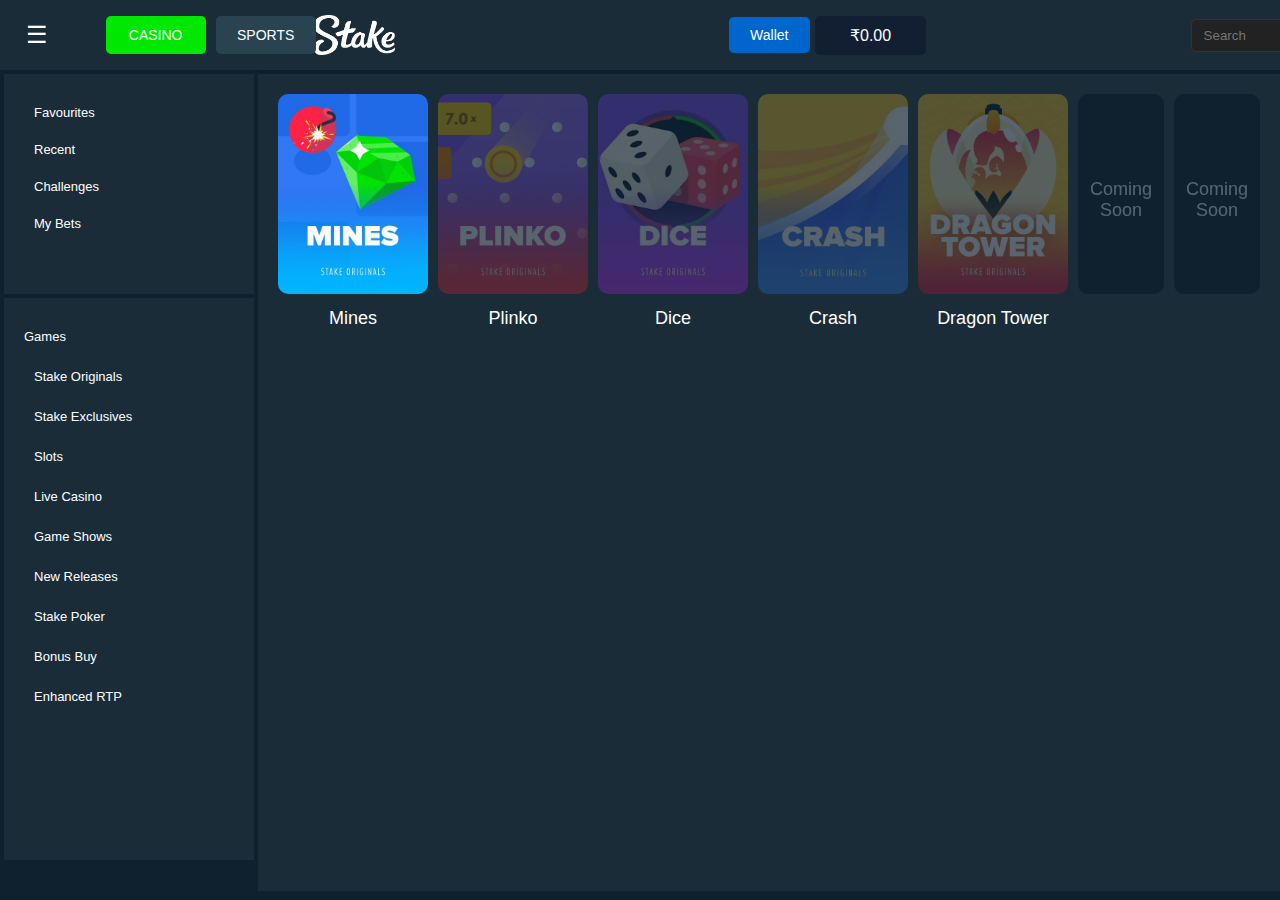
<file: index.html>
<!DOCTYPE html>
<html lang="en">
<head>
    <meta charset="UTF-8">
    <meta name="viewport" content="width=device-width, initial-scale=1.0">
    <title>Stake-like Game</title>
    <link rel="stylesheet" href="styles.css">
    <link rel="stylesheet" href="https://cdnjs.cloudflare.com/ajax/libs/font-awesome/6.6.0/css/all.min.css" integrity="sha512-Kc323vGBEqzTmouAECnVceyQqyqdsSiqLQISBL29aUW4U/M7pSPA/gEUZQqv1cwx4OnYxTxve5UMg5GT6L4JJg==" crossorigin="anonymous" referrerpolicy="no-referrer" />
</head>
<body>
    <nav class="navbar">
        <div class="navbar-left">
            <button class="menu-button" onclick="alert('FOR SHOWCASE');">☰</button>
            <img src="stake.png" alt="Stake" class="stake-logo">
        </div>
        <div class="navbar-right">
            <button class="nav-button casino">CASINO</button>
            <button class="nav-button sports" onclick="alert('FOR SHOWCASE');">SPORTS</button>
            <i class="fa-solid fa-magnifying-glass"></i><input type="text" placeholder="Search" class="search-bar" readonly>

            <i class="fa-solid fa-user" id="user-btn" onclick="show()" style="cursor: pointer;"></i><div class="user-panel" id="myPanel">
                <p style="color: white; margin-left: 27px;"><i class="fa-solid fa-circle-user" style="transform: translateX(-6px);"></i>ADMIN</p>
                <a href="https://www.linkedin.com/in/darshan-bhatarkar-320ab3314/" style="text-decoration: none; color: gray;" arget="_blank"><p style="margin-left: 20px;">Click to Visit Admin's Profile<i class="fa-solid fa-arrow-up-right-from-square" style="margin-left: 5px;"></i></p></a>
            </div>

            <i class="fa-solid fa-bell" id="bell-btn" onclick="show()"></i><div class="notification-panel" id="notificationPanel">
                <p style="margin-left: 27px;"><i class="fa-regular fa-bell" style="transform: translateX(-5px);"></i>NOTIFICATIONS</p>
                <p style="color: gray; margin-left: 20px;"><i class="fa-regular fa-bell-slash" style="margin-right: 4px;"></i>NO NOTIFICATIONS</p>
            </div>

            <i class="fa-solid fa-envelope" id="envelope-btn" onclick="show()"></i><div class="contact-panel" id="contactPanel">
                <p style="margin-left: 27px;"><i class="fa-regular fa-envelope" style="transform: translateX(-5px);"></i>ADMIN'S EMAIL</p>
                <a href="https://mail.google.com/mail/?view=cm&fs=1&to=darshanbhatarkar04@gmail.com" style="text-decoration: none; color: gray;" target="_blank"><P style="margin-left: 20px;">darshanbhatarkar04@gmail.com<i class="fa-solid fa-arrow-up-right-from-square" style="margin-left: 5px;"></i></P></a>
            </div>

            <button class="wallet-button" id="wallet-btn" onclick="show()">Wallet</button><div class="wallet-panel" id="walletPanel">
            <button id="deposit-btn">DEPOSIT</button>
            <button id="withdraw-btn">WITHDRAW</button>
            <div id="transaction-form" style="display: none;">
            <input type="number" id="amount-input" placeholder="Enter amount" />
            <button id="submit-btn">SUBMIT</button>
    </div>
            </div>
            <div id="balance-display">
            <span id="balance">₹0.00</span>
            </div>
        </div>
    </nav>
    <div class="container">
        <aside class="sidebar">
            <ul class="sidebar-list" onclick="alert('FOR SHOWCASE')">
                <li><a href="#"><i class="fa fa-star"></i> Favourites</a></li>
                <li><a href="#"><i class="fa fa-clock"></i> Recent</a></li>
                <li><a href="#"><i class="fa fa-trophy"></i> Challenges</a></li>
                <li><a href="#"><i class="fa fa-list"></i> My Bets</a></li>
            </ul>
            <ul class="sidebar-listB" onclick="alert('FOR SHOWCASE')">
            <li><a href="#" style="pointer-events: none;">Games</a></li>
            <li><a href="#"><i class="fa fa-diamond"></i> Stake Originals</a></li>
            <li><a href="#"><i class="fa fa-gift"></i> Stake Exclusives</a></li>
            <li><a href="#"><i class="fa fa-sliders"></i> Slots</a></li>
            <li><a href="#"><i class="fa fa-play-circle"></i> Live Casino</a></li>
            <li><a href="#"><i class="fa fa-tv"></i> Game Shows</a></li>
            <li><a href="#"><i class="fa fa-bolt"></i> New Releases</a></li>
            <li><a href="#"><i class="fa-solid fa-coins"></i> Stake Poker</a></li>
            <li><a href="#"><i class="fa fa-bullseye"></i> Bonus Buy</a></li>
            <li><a href="#"><i class="fa fa-percent"></i> Enhanced RTP</a></li>
        </ul>
        </aside>
        <main class="main-content">
    
            <div class="game-card">
                <a href="mines.html" class="mines"> 
                <img src="mines.jpeg" alt="Mines"></a>
                <p>Mines</p>
         </div>
            <div class="game-card">
                <img src="plinko.jpeg" alt="Plinko" style="opacity: 30%;">
                <p>Plinko</p>
            </div>
            <div class="game-card">
                <img src="dice.jpg" alt="Dice" style="opacity: 30%;">
                <p>Dice</p>
            </div>
            <div class="game-card">
                <img src="crash.jpg" alt="Crash" style="opacity: 30%;">
                <p>Crash</p>
            </div>
            <div class="game-card">
                <img src="dragontower.jpeg" alt="Dragon Tower" style="opacity: 30%;">
                <p>Dragon Tower</p>
            </div>
            <div class="game-card">
                <p style="opacity: 30%; transform: translateY(75px);" >Coming Soon</p>
            </div>
            <div class="game-card">
                <p style="opacity: 30%; transform: translateY(75px)">Coming Soon</p>
            </div>
        </main>
    </div>
    <script src="script.js"></script>
</body>
</html>
</file>
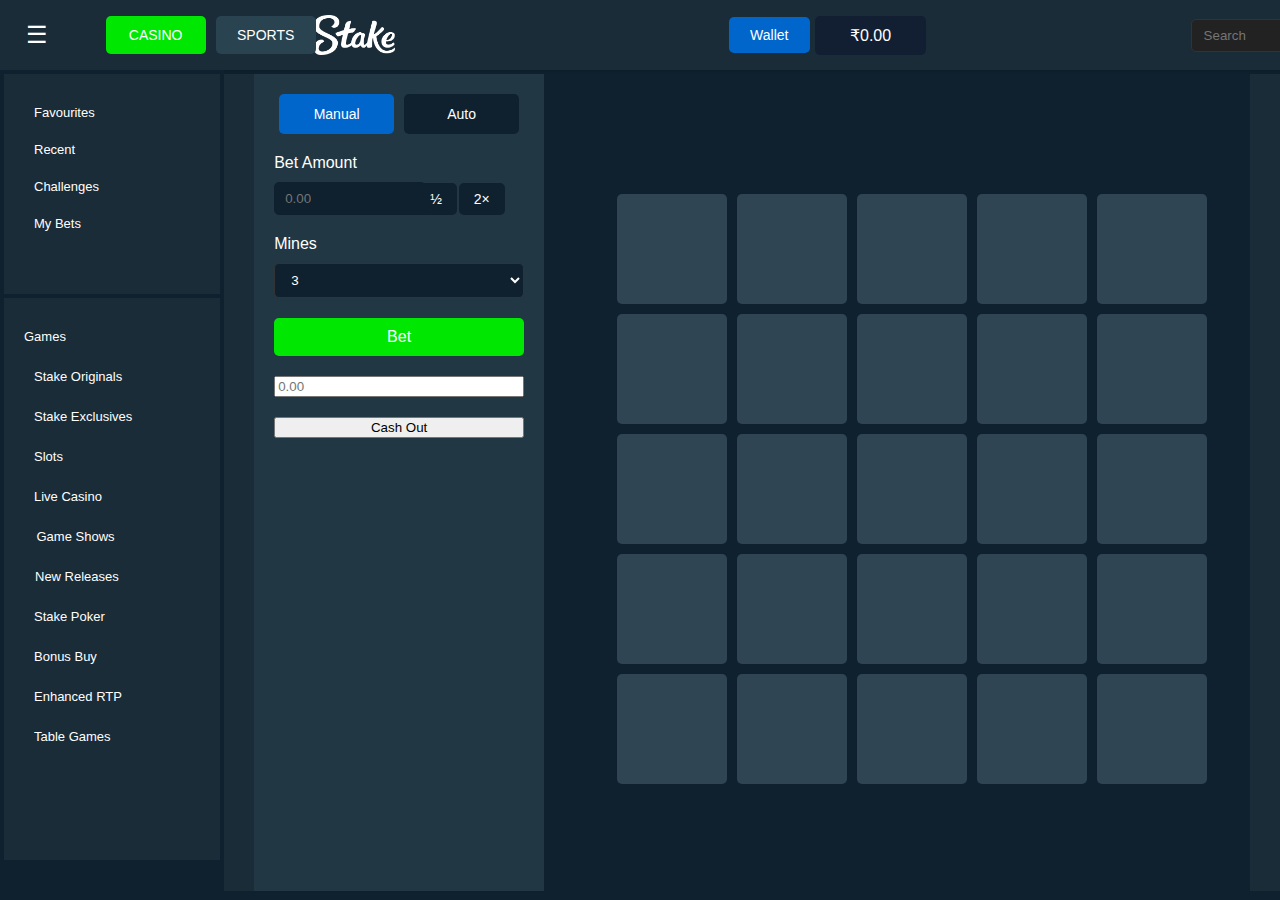
<file: mines.html>
<!DOCTYPE html>
<html lang="en">
<head>
    <meta charset="UTF-8">
    <meta name="viewport" content="width=device-width, initial-scale=1.0">
    <title>Stake-like Game</title>
    <link rel="stylesheet" href="styles.css">
    <link rel="stylesheet" href="media-query.css">
    <link rel="stylesheet" href="https://cdnjs.cloudflare.com/ajax/libs/font-awesome/6.6.0/css/all.min.css" integrity="sha512-Kc323vGBEqzTmouAECnVceyQqyqdsSiqLQISBL29aUW4U/M7pSPA/gEUZQqv1cwx4OnYxTxve5UMg5GT6L4JJg==" crossorigin="anonymous" referrerpolicy="no-referrer" />
    <link rel="preconnect" href="https://fonts.googleapis.com">
    <link rel="preconnect" href="https://fonts.gstatic.com" crossorigin>
    <link href="https://fonts.googleapis.com/css2?family=Poppins:ital,wght@0,100;0,200;0,300;0,400;0,500;0,600;0,700;0,800;0,900;1,100;1,200;1,300;1,400;1,500;1,600;1,700;1,800;1,900&display=swap" rel="stylesheet">
</head>
<body>
    <nav class="navbar">
        <div class="navbar-left">
            <button class="menu-button">☰</button>
            <img src="stake.png" alt="Stake" class="stake-logo">
        </div>
        <div class="navbar-right">
            <button class="nav-button casino">CASINO</button>
            <button class="nav-button sports" onclick="alert('ACCESS DENIED');">SPORTS</button>
            <i class="fa-solid fa-magnifying-glass"></i><input type="text" placeholder="Search" class="search-bar" readonly>

            <i class="fa-solid fa-user" id="user-btn" onclick="show()"></i><div class="user-panel" id="myPanel">
                <p style="color: white; margin-left: 27px;"><i class="fa-solid fa-circle-user" style="transform: translateX(-6px);"></i>ADMIN</p>
                <a href="https://www.linkedin.com/in/darshan-bhatarkar-320ab3314/" style="text-decoration: none; color: gray;" arget="_blank"><p style="margin-left: 20px;">Click to Visit Admin's Profile<i class="fa-solid fa-arrow-up-right-from-square" style="margin-left: 5px;"></i></p></a>
            </div>

            <i class="fa-solid fa-bell" id="bell-btn" onclick="show()"></i><div class="notification-panel" id="notificationPanel">
                <p style="margin-left: 27px;"><i class="fa-regular fa-bell" style="transform: translateX(-5px);"></i>NOTIFICATIONS</p>
                <p style="color: gray; margin-left: 20px;"><i class="fa-regular fa-bell-slash" style="margin-right: 4px;"></i>NO NOTIFICATIONS</p>
            </div>

            <i class="fa-solid fa-envelope" id="envelope-btn" onclick="show()"></i><div class="contact-panel" id="contactPanel">
                <p style="margin-left: 27px;"><i class="fa-regular fa-envelope" style="transform: translateX(-5px);"></i>ADMIN'S EMAIL</p>
                <a href="https://mail.google.com/mail/?view=cm&fs=1&to=darshanbhatarkar04@gmail.com" style="text-decoration: none; color: gray;" target="_blank"><P style="margin-left: 20px;">darshanbhatarkar04@gmail.com<i class="fa-solid fa-arrow-up-right-from-square" style="margin-left: 5px;"></i></P></a>
            </div>

            <button class="wallet-button" id="wallet-btn" onclick="show()">Wallet</button><div class="wallet-panel" id="walletPanel">
            <button id="deposit-btn">DEPOSIT</button>
            <button id="withdraw-btn">WITHDRAW</button>
            <div id="transaction-form" style="display: none;">
            <input type="number" id="amount-input" placeholder="Enter amount" />
            <button id="submit-btn">SUBMIT</button>
    </div>
            </div>
            <div id="balance-display">
            <span id="balance">₹0.00</span>
            </div>
        </div>
    </nav>
    <div class="container">
        <aside class="sidebar">
            <ul class="sidebar-list">
                <li><a href="#"><i class="fa fa-star"></i> Favourites</a></li>
                <li><a href="#"><i class="fa fa-clock"></i> Recent</a></li>
                <li><a href="#"><i class="fa-brands fa-odysee"></i> Challenges</a></li>
                <li><a href="#"><i class="fa fa-list"></i> My Bets</a></li>
            </ul>
            <ul class="sidebar-listB">
            <li><a href="#">Games</a></li>
            <li><a href="#"><i class="fa fa-diamond"></i> Stake Originals</a></li>
            <li><a href="#"><i class="fa fa-gift"></i> Stake Exclusives</a></li>
            <li><a href="#"><i class="fa fa-sliders"></i> Slots</a></li>
            <li><a href="#"><i class="fa fa-play-circle"></i> Live Casino</a></li>
            <li><a href="#"><i class="fa-solid fa-mobile-screen" style="margin-right: 12.5px;"></i> Game Shows</a></li>
            <li><a href="#"><i class="fa fa-bolt" style="margin-right: 11px;"></i> New Releases</a></li>
            <li><a href="#"><i class="fa-solid fa-coins"></i> Stake Poker</a></li>
            <li><a href="#"><i class="fa fa-bullseye"></i> Bonus Buy</a></li>
            <li><a href="#"><i class="fa fa-percent"></i> Enhanced RTP</a></li>
            <li><a href="#"><i class="fa fa-table"></i> Table Games</a></li>
        </ul>
        </aside>
        <div class="game-container">
            <div class="betting-controls">
                <div class="toggle-buttons">
                    <button class="toggle-button active">Manual</button>
                    <button class="toggle-button" onclick="alert('NOT AVAILABLE')">Auto</button>
                </div>
                <div class="bet-amount">
                    <label for="bet-amount-input">Bet Amount</label>
                    <div class="bet-amount-controls">
                        <input type="text" id="bet-amount-input" placeholder="0.00" autocomplete="off" style="text-align: left;"><i class="fa-brands fa-bitcoin" style="transform: translateX(-10px); color: yellow;"></i>
                        <button class="bet-multiplier" id="half-btn">½</button>
                        <button class="bet-multiplier" id="double-btn">2×</button>
                    </div>
                </div>
                <div class="mines-selection">
                    <label for="mines-select">Mines</label>
                    <select id="mines-select">
                        <option value="1">1</option>
                        <option value="2">2</option>
                        <option value="3" selected>3</option>
                        <option value="4">4</option>
                        <option value="5">5</option>
                        <option value="6">6</option>
                        <option value="7">7</option>
                        <option value="8">8</option>
                        <option value="9">9</option>
                        <option value="10">10</option>
                        <option value="11">11</option>
                        <option value="12">12</option>
                        <option value="13">13</option>
                        <option value="14">14</option>
                        <option value="15">15</option>
                        <option value="16">16</option>
                        <option value="17">17</option>
                        <option value="18">18</option>
                        <option value="19">19</option>
                        <option value="20">20</option>
                        <option value="21">21</option>
                        <option value="22">22</option>
                        <option value="23">23</option>
                        <option value="24">24</option>

                    </select>
                </div>
                <button id="bet-button" class="visible" >Bet</button>
                <input type="number" id="profit-display" class="hidden" placeholder="0.00" autocomplete="off" style="text-align: left;" >
                <button id="cashout-btn" class="hidden">Cash Out</button>
                </div>
            <div class="game-board">
                <div class="grid">
                    <!-- 25 cells -->
                    <div class="cell"></div>
                    <div class="cell"></div>
                    <div class="cell"></div>
                    <div class="cell"></div>
                    <div class="cell"></div>
                    <div class="cell"></div>
                    <div class="cell"></div>
                    <div class="cell"></div>
                    <div class="cell"></div>
                    <div class="cell"></div>
                    <div class="cell"></div>
                    <div class="cell"></div>
                    <div class="cell"></div>
                    <div class="cell"></div>
                    <div class="cell"></div>
                    <div class="cell"></div>
                    <div class="cell"></div>
                    <div class="cell"></div>
                    <div class="cell"></div>
                    <div class="cell"></div>
                    <div class="cell"></div>
                    <div class="cell"></div>
                    <div class="cell"></div>
                    <div class="cell"></div>
                    <div class="cell"></div>
                </div>
            </div>
        </div>
    </div>
    </div>
    <script src="script.js"></script>
</body>
</html>
</file>
<file: styles.css>
body {
    font-family: proxima-nova, sans-serif;
    font-style: normal;
    font-weight: 400;
    margin: 0;
    padding: 0;
    display: flex;
    flex-direction: column;
    height: 99vh;
    background-color: #0f212f;
    color: white;
}

.navbar {
    width: 1495px;
    height: 70px;
    background-color: #1a2c38;
    display: flex;
    justify-content: space-between;
    align-items: center;
    padding: 0 20px;
    box-shadow: 0 2px 4px rgba(0, 0, 0, 0.1);
}

.navbar-left {
    display: flex;
    align-items: center;
}

.menu-button {
    background: none;
    border: none;
    color: white;
    font-size: 24px;
    cursor: pointer;
    margin-right: 20px;
}

.stake-logo {
    height: 40px;
    filter: brightness(0) invert(1);
    transform: translateX(240px);
    cursor: pointer;
}

.navbar-right {
    display: flex;
    align-items: center;
    margin-right: 50px;
}

.nav-button {
    color: white;
    border: none;
    padding: 11px 20px;
    margin-right: 10px;
    cursor: pointer;
    font-size: 14px;
    border-radius: 5px;
    transform: translateX(-835px);
    width: 100px;
    background-color: gray;
}
.casino{
    background-color: #00e701;
}

.sports{
    background-color: #294350;
}

.casino:hover{
    background-color: #04bd04;
}

.sports:hover{
    background-color: #fe7701;
}

.search-bar {
    padding: 8px 12px;
    border: 1px solid #333;
    border-radius: 5px;
    margin-right: 10px;
    background-color: #222;
    color: white;
    transform: translateX(30px);
}

.fa-magnifying-glass{
    transform: translateX(205px);
    z-index: 5;
}

.fa-user{
    transform: translateX(50px);
}

.user-panel{
    display: none;
    z-index: 1;
    position: absolute;
    height: 90px;
    width: 260px;
    background-color: #0f212e;
    border-radius: 10px;
    color: gray;
    transform: translateX(240px) translateY(64px);
    border: 1px white solid;
}

.notification-panel{
    display: none;
    z-index: 1;
    position: absolute;
    height: 85px;
    width: 215px;
    background-color: #0f212e;
    border-radius: 10px;
    color: white;
    transform: translateX(330px) translateY(62px);
    border: 1px white solid;
}

.contact-panel{
    display: none;
    z-index: 1;
    position: absolute;
    height: 90px;
    width: 300px;
    background-color: #0f212e;
    border-radius: 10px;
    color: white;
    transform: translateX(290px) translateY(64px);
    border: 1px white solid;
}

.wallet-panel{
    z-index: 1;
    position: absolute;
    height: 150px;
    width: 270px;
    background-color: #0f212e;
    border-radius: 10px;
    color: gray;
    transform: translateX(-280px) translateY(125px);
    padding: 25px;
    display: flex;
    justify-content: space-between;
    border: 1px white solid;
}

#deposit-btn{
    position: absolute;
    padding: 5px 10px;
    border-radius: 5px;
    background-color: #294350;
    border: none;
    padding: 11px 20px;
    margin-right: 10px;
    cursor: pointer;
    font-size: 14px;
    width: 130px;
    color: white;
}

#deposit-btn:hover{
    background-color: #fe7701;
}

#withdraw-btn{
    position: absolute;
    padding: 5px 10px;
    border-radius: 5px;
    background-color: #294350;
    border: none;
    color: white;
    transform: translateX(140px);
    padding: 11px 20px;
    margin-right: 10px;
    cursor: pointer;
    font-size: 14px;
    width: 130px
}

#withdraw-btn:hover{
    background-color: #04bd04;
}

#amount-input{
    position: absolute;
    transform: translateX(2px) translateY(60px);
    width: 262px;
    height: 25px;
    background-color: #0f212e;
    border: none;
    border-bottom: 1px white solid;
    color: white;
    outline: none;
}

#submit-btn{
    position: absolute;
    transform: translateX(0px) translateY(110px);
    border-radius: 5px;
    width: 270px;
    height: 40px;
    border: none;
    background-color: #294350;
    color: white;
}

#submit-btn:hover{
    background-color: #0066cc;
}

.fa-bell{
    transform: translateX(80px);
    cursor: pointer;
}

.fa-envelope{
    transform: translateX(110px);
    cursor: pointer;
}

.wallet-button {
    background-color: #0066cc;
    color: white;
    border: none;
    padding: 10px 21.5px;
    cursor: pointer;
    font-size: 14px;
    border-radius: 5px;
    margin-right: 10px;
    transform: translateX(-645px);
}

#balance-display{
    transform: translateX(-650px) translateY(-19px);
}

#balance {
    font-size: 16px;
    background-color: #121f32;
    padding: 10px 35px;
    border-radius: 5px;
    position: absolute;
    cursor: pointer;
}

.container {
    display: flex;
    flex: 1;
    overflow: hidden;
}

.sidebar {
    width: 250px;
    background-color: #0f212f;
    padding: 4px;
    overflow-y: auto;
    height: 100vh;
}

.sidebar-list {
    list-style: none;
    padding: 20px;
    margin: 0;
    background-color: #1a2c38;
    height: 20vh;
}

.sidebar-listB{
    list-style: none;
    padding: 20px;
    margin: 0;
    background-color: #1a2c38;
    height: 58vh;
    transform: translateY(4px);
}

.sidebar-list li a {
    color: white;
    text-decoration: none;
    font-size: 13px;
    display: flex;
    align-items: center;
    padding: 11px 0px;

}

.sidebar-listB li a{
    color: white;
    text-decoration: none;
    font-size: 13px;
    display: flex;
    align-items: center;
    padding: 11px 0px;
    margin-bottom: 3px;
}

.sidebar-list li a:hover {
    background-color: #2f4553;
    padding: 11px 0px;
    border-radius: 5px;
}

.sidebar-listB li a:hover{
    background-color: #2f4553;
    padding: 11px 0px;
    border-radius: 5px;
}

.sidebar-list li a i {
    margin-right: 10px;
}

.sidebar-listB li a i {
    margin-right: 10px;
}

.main-content {
    flex: 1;
    padding: 20px;
    display: flex;
    grid-template-columns: repeat(auto-fill, minmax(145px, 1fr));
    gap: 10px;
    overflow-y: auto;
    background-color: #1a2c38;
    margin-top: 4px;
}

.game-card {
    background-color: #0f212f;
    border-radius: 10px;
    text-align: center;
    transition: transform 0.2s;
    height: 200px;
    width: 150px;
}

.game-card img {
    width: 150px;
    height: 200px;
    border-radius: 10px;
}

.game-card p {
    margin-top: 10px;
    font-size: 18px;
}

.game-card:hover {
    transform: translateY(-5px);
}

/* MINES CODE */

.game-container {
    display: flex;
    width: 90%;
    max-width: 1200px;
    padding: 0px 30px;
    background-color: #1a2c38;
    margin-top: 4px;
}

.game-container.disabled {
    opacity: 0.5; /* Adjust the opacity as needed */
    pointer-events: none; /* Ensure the elements are not interactive */
}

.betting-controls {
    width: 250px;
    background-color: #213744;
    padding: 20px;
    display: flex;
    flex-direction: column;
    gap: 20px;
}

.toggle-buttons {
    display: flex;
    justify-content: space-between;
}

.toggle-button {
    flex: 1;
    padding: 12px;
    background-color: #0f212f;
    color: white;
    border: none;
    cursor: pointer;
    font-size: 14px;
    border-radius: 5px;
    margin: 0 5px;
}

.toggle-button.active {
    background-color: #0066cc;
}

.toggle-button:hover{
    background-color: #0066cc;
}

.bet-amount,
.mines-selection {
    display: flex;
    flex-direction: column;
    gap: 10px;
}

.bet-amount-controls {
    display: flex;
    align-items: center;
    gap: 2px;
    transform: translateX(-15px);
}

.bet-amount-controls input {
    padding: 8px 35px;
    border: 1px solid #0f212f;
    border-radius: 5px;
    background-color: #0f212f;
    color: white;
    width: 80px;
    text-align: center;
    transform: translateX(15px);
}

.bet-amount-controls input::placeholder{
    position: absolute;
    transform: translateX(-25px);
}

.bet-multiplier {
    background-color: #0f212f;
    color: white;
    border: none;
    padding: 8px 15px;
    cursor: pointer;
    font-size: 14px;
    border-radius: 5px;
}

.bet-multiplier:hover{
    background-color: #0066cc;
} 

.currency1 {
    font-size: 14px;
}

#mines-select {
    padding: 8px 12px;
    border: 1px solid #333;
    border-radius: 5px;
    background-color: #0f212f;
    color: white;
}

#bet-button {
    background-color: #00e701;
    color: white;
    border: none;
    padding: 10px;
    cursor: pointer;
    font-size: 16px;
    border-radius: 5px;
}

.game-board {
    flex: 1;
    display: flex;
    justify-content: center;
    align-items: center;
    background-color: #0f212f;
}

.grid {
    display: grid;
    grid-template-columns: repeat(5, 80px);
    grid-template-rows: repeat(5, 80px);
    gap: 40px;
    transform: translateY(-9px);
}

.cell {
    width: 110px;
    height: 110px;
    background-color: #2f4553;
    border-radius: 5px;
    cursor: pointer;
    transition: background-color 0.2s;
    display: flex;
    justify-content: center;
}

.cell:hover {
    background-color: #556f86;
}

/* MINES CODE */
</file>
<file: media-query.css>
@media (max-width: 480px) {
    .navbar {
        flex-direction: column;
        align-items: flex-start;
        height: auto;
        padding: 10px;
    }

    .navbar-left,
    .navbar-right {
        flex-direction: column;
        align-items: flex-start;
        width: 100%;
    }

    .navbar-left {
        margin-bottom: 10px;
    }

    .menu-button {
        margin-right: 10px;
    }

    .stake-logo {
        transform: translateX(0);
    }

    .navbar-right {
        margin-right: 0;
    }

    .nav-button {
        transform: translateX(0);
        width: auto;
        margin-right: 0;
        margin-bottom: 10px;
    }

    .search-bar {
        width: 100%;
        margin-right: 0;
        margin-bottom: 10px;
    }

    .fa-magnifying-glass {
        transform: translateX(0);
    }

    .fa-user,
    .fa-bell,
    .fa-envelope {
        transform: translateX(0);
    }

    .user-panel,
    .notification-panel,
    .contact-panel {
        transform: translateX(0) translateY(0);
        width: 100%;
    }

    .wallet-panel {
        transform: translateX(0) translateY(0);
        width: 100%;
    }

    .wallet-button {
        transform: translateX(0);
        width: 100%;
    }

    #balance-display {
        transform: translateX(0) translateY(0);
        width: 100%;
    }

    .container {
        flex-direction: column;
        overflow: visible;
    }

    .sidebar {
        width: 100%;
        height: auto;
    }

    .sidebar-list,
    .sidebar-listB {
        height: auto;
    }

    .main-content {
        padding: 10px;
    }

    .game-container {
        flex-direction: column;
        width: 100%;
        padding: 10px;
    }

    .betting-controls {
        width: 100%;
        padding: 10px;
        margin-bottom: 20px;
    }

    .game-board {
        width: 100%;
    }

    .grid {
        grid-template-columns: repeat(3, 1fr);
        grid-template-rows: auto;
    }

    .cell {
        width: 100%;
        height: auto;
    }

    .toggle-buttons {
        flex-direction: column;
    }

    .bet-amount-controls {
        flex-direction: column;
        align-items: flex-start;
    }

    .bet-amount-controls input {
        width: 100%;
    }

    .bet-multiplier {
        width: 100%;
    }

    .currency1 {
        font-size: 14px;
    }

    #mines-select {
        width: 100%;
    }

    #bet-button {
        width: 100%;
    }
}
</file>
